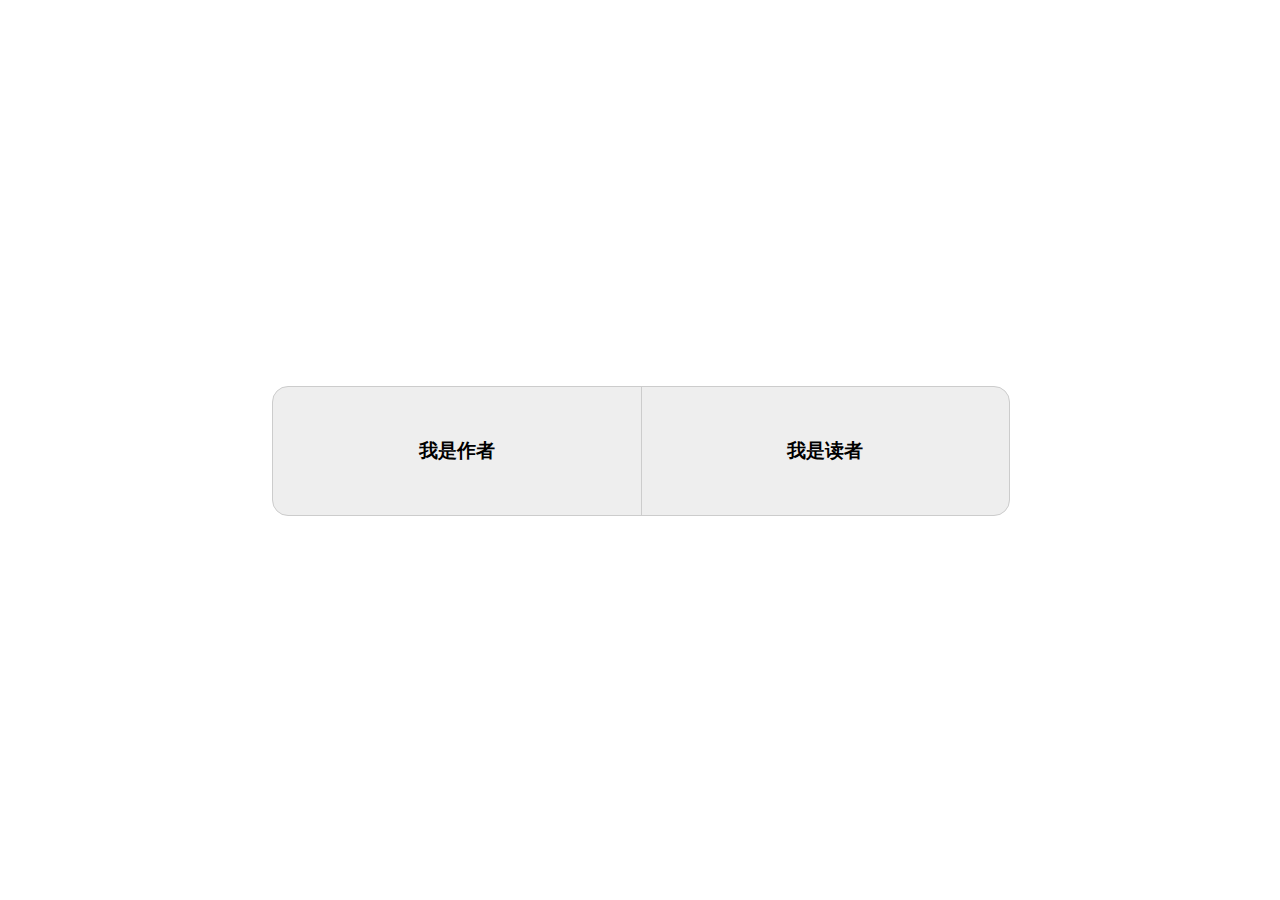
<file: index.html>
<!DOCTYPE html>
<html lang="en">
<head>
    <meta charset="UTF-8">
    <title>云书网</title>
	<style>
	html.body{width:100%;height:100%;margin:0;padding:0;font-family:微软雅黑;}
	h3{display:inline-block;margin:0;padding:0;}
	.ysw-contain{width:100%;height:100%;}
	.ysw-main{width:46em;height:8em;position:absolute;top:50%;left:50%;margin-top:-4em;margin-left:-23em;line-height:8em;}
	.ysw-enter{width:100%;height:100%;border:1px solid #ccc;border-radius:1em;background:#eee;}
	.ysw-author,.ysw-reader{float:left;width:50%;height:100%;text-align:center;vertical-align:middle;}
	.ysw-author:hover,.ysw-reader:hover{background:#bbb;cursor:pointer;}
	.ysw-author:hover{border-radius:1em 0 0 1em;}
	.ysw-reader:hover{border-radius:0 1em 1em 0;}
	.ysw-clear{clear:both;}
	.ysw-rtline{width:100%;height:100%;border-right:1px solid #ccc;}
	</style>
</head>
<body>
<div class="ysw-contain">
	<form method="post" action="" id="ysw-login">
		<div class="ysw-main">
			<div class="ysw-enter">
				<div class="ysw-author" onclick="init_login('ysw-app/login.php?account=author')">
					<div class="ysw-rtline">
						<h3>我是作者</h3>
					</div>
				</div>
				<div class="ysw-reader" onclick="init_login('ysw-app/login.php?account=reader')">
					<h3>我是读者</h3>
				</div>
				<div class="ysw-clear"></div>
			</div>
		</div>
	</form>
</div>
<script>
function init_login(url){
	document.getElementById("ysw-login").action=location.href+url;
	//console.log(document.getElementById("ysw-login").action);
	document.getElementById("ysw-login").submit();
}
</script>
</body>
</html>
</file>
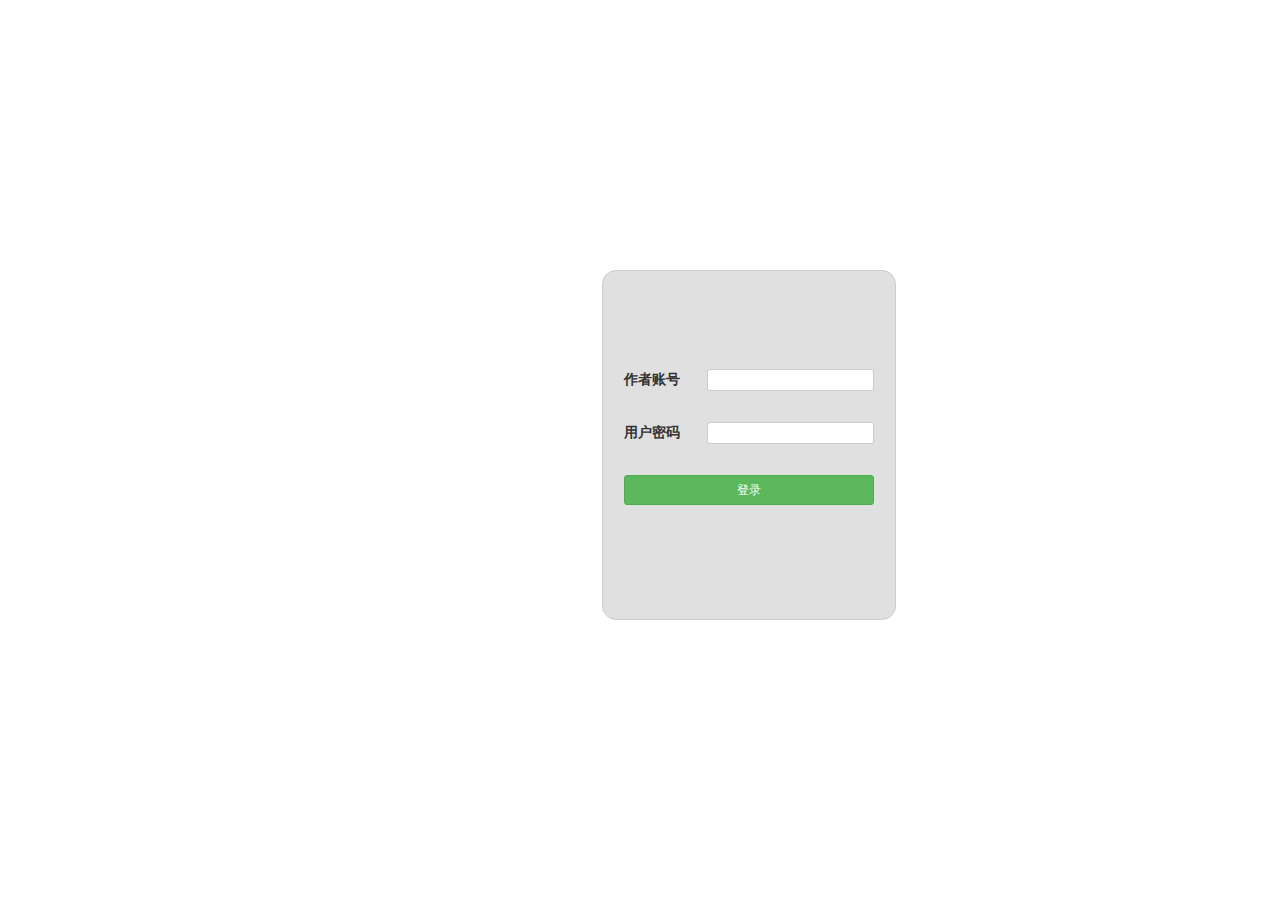
<file: ysw-app/login.html>
<!DOCTYPE html>
<html lang="en">
<head>
    <meta charset="UTF-8">
    <title>登录</title>
    <link rel="stylesheet" href="libs/bootstrap/css/bootstrap.min.css">
    <style>
        html,body,.login-contain{width:100%;height: 100%}
        .lg-admin{background:#e0e0e0;width:21em;height: 25em;border-radius: 1em;border:1px solid #cccccc;padding:5em 1.5em;position: absolute;top:30%;right:30%;}
        .lg-admin>.row{margin-top:2em;margin-left:0;margin-right: 0;padding:0!important;}
        input{width:100%;height: 1.8em!important;border:1px solid #ccc;}
        button{width:100%;}
    </style>
</head>
<body>
<div class="re-info"></div>
<div class="login-contain">
    <form id="login" name="login-form" action="ysw-author/index.php">
        <div class="lg-admin">
            <div class="row">
                <div class="col-sm-4 text-left" style="padding: 0;">
                    <label>作者账号</label>
                </div>
                <div class="col-sm-8 text-right" style="padding: 0;">
                    <input name="useraccount" class="input-group input-sm" type="text" >
                </div>
            </div>
            <div class="row">
                <div class="col-sm-4 text-left" style="padding: 0;">
                    <label>用户密码</label>
                </div>
                <div class="col-sm-8 text-right" style="padding: 0;">
                    <input name="password" class="input-group input-sm" type="text" >
                </div>
            </div>
            <div class="row">
                <div class="btn btn-block btn-sm btn-success" onclick="login()">登录</div>
            </div>
            <div class="row">
                <div class="col-sm-12">
                    <p id="error-tips" class="text-danger"></p>
                </div>
            </div>
        </div>
    </form>
</div>
<script src="libs/jquery/jQuery-2.1.4.min.js"></script>
<script src="libs/jcookie/jquery.cookie.js"></script>
<script src="libs/bootstrap/js/bootstrap.min.js"></script>
<script>
    var nickname=localStorage.getItem("user_account");
    $(function () {
        init_cookie_login()
    });

    function init_cookie_login() {
        var cookie=$.cookie("user_account");
        if(cookie){
            $.post("../ysw-api/authentication-api.php",{"account":cookie},function (data) {
                if(data)$("#login").submit();
            });
        }
    }

    function login() {
        var useraccount=$("[name='useraccount']").val();
        var password=$("[name='password']").val();
        if($.trim(useraccount)!=""&&$.trim(password)!=""){
            $.post("ysw-api/login-api.php",{"account":useraccount,"password":password},function(dt){
                console.log(dt);
                var result=$.parseJSON(dt);
                console.log(result);
                if(result.success){
                    nickname=result.nickname;
                    var account=result.account;
                    var usertype=result.usertype;
                    if(usertype==1){
                        $("#error-tips").html("你还不是作者，<a href='javascript:void(0)' onclick='init_author("+account+")'>成为作者</a>？");
                    }else{
                        $.cookie('user_account', account, { expires: 7, path: '/' });
                        window.localStorage.setItem("nickname", nickname);
                        $("#login").submit();
                    }
                }else{
                    $("#error-tips").html(result.error);
                }
            })
        }else{
            $("#error-tips").html("用户名或密码不能为空");
        }
    }

    function init_author(user_account) {
        //var user_account=$(_this).attr("db_account");
        console.log(user_account);
        $.post("ysw-api/updateAccount-api.php",{"account":user_account},function(dat){
            if(dat=="True"){
                $.cookie('user_account', user_account, { expires: 7, path: '/' });
                window.localStorage.setItem("nickname", nickname);
                $("#login").submit();
            }else {
                alert("申请失败");
            }
        })
    }
</script>
</body>
</html>
</file>
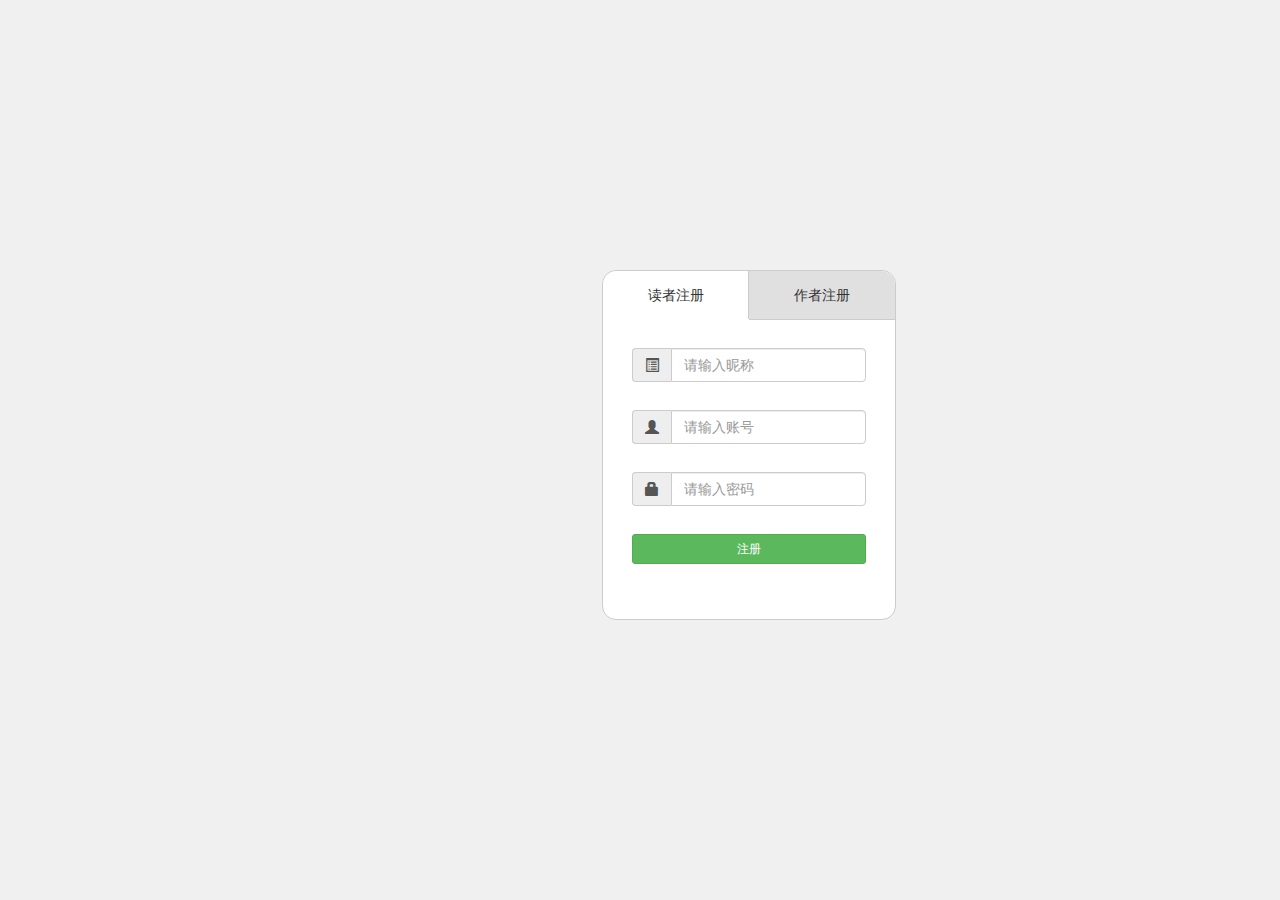
<file: ysw-app/register.html>
<!DOCTYPE html>
<html lang="en">
<head>
    <meta charset="UTF-8">
    <title>注册</title>
    <link rel="stylesheet" href="libs/bootstrap/css/bootstrap.min.css">
    <style>
        html,body,.login-contain{width:100%;height: 100%;background:#f0f0f0;}
        .lg-admin{background:#fff;width:21em;height: 25em;border-radius: 1em;border:1px solid #cccccc;position: absolute;top:30%;right:30%;}
        .lg-admin>.row{margin-top:2em;margin-left:0;margin-right: 0;padding:0!important;}
        input{width:100%;border:1px solid #ccc;}
        button{width:100%;}
        .register-head{width:100%;background:#e0e0e0;border-radius:1em 1em 0 0;}
        .reader-register{border-radius:1em 0 0;}
        .author-register{border-radius:0 1em 0 0;}
        .reader-register,.author-register{cursor:pointer;width:50%;float:left;border-bottom: 1px solid #ccc;}
        .reader-register>span,.author-register>span{display: inline-block;width:100%;padding:1em 0;}
        .reader-register>span{border-right: 1px solid #ccc;}
        .register-active{border-bottom: 1px solid #fff;background: #fff;}
    </style>
</head>
<body>
<div class="re-info"></div>
<div class="login-contain">
    <form id="login" name="login-form" action="ysw-reader/index.php">
        <div class="lg-admin">
            <div class="register-head clearfix text-center">
                <div class="reader-register register-active" usertype="reader" onclick="init_tab(this)">
                    <span>读者注册</span>
                </div>
                <div class="author-register" usertype="author" onclick="init_tab(this)">
                    <span>作者注册</span>
                </div>
            </div>
            <div class="row">
                <div class="input-group" style="margin:auto;width:80%;">
                    <span class="input-group-addon"><i class="glyphicon glyphicon-list-alt"></i></span>
                    <input name="nickname" type="text" id="ysw-nickname" class="form-control" placeholder="请输入昵称">
                </div>
            </div>
            <div class="row">
                <div class="input-group" style="margin:auto;width:80%;">
                    <span class="input-group-addon"><i class="glyphicon glyphicon-user"></i></span>
                    <input name="useraccount" type="text" id="ysw-account" class="form-control" placeholder="请输入账号">
                </div>
            </div>
            <div class="row">
                <div class="input-group" style="margin:auto;width:80%;">
                    <span class="input-group-addon"><i class="glyphicon glyphicon-lock"></i></span>
                    <input type="text" name="password" id="ysw-password" class="form-control" placeholder="请输入密码">
                </div>
            </div>
            <div class="row">
                <div class="btn btn-block btn-sm btn-success" style="margin:auto;width:80%;" onclick="init_register()">注册</div>
            </div>
            <div class="row">
                <div class="col-sm-12">
                    <p id="error-tips" class="text-danger"></p>
                </div>
            </div>
        </div>
    </form>
</div>
<script src="libs/jquery/jQuery-2.1.4.min.js"></script>
<script src="libs/bootstrap/js/bootstrap.min.js"></script>
<script>
    var register_type="reader";
    function init_register() {
        var useraccount=$("[name='useraccount']").val();
        var password=$("[name='password']").val();
        var nickname=$("[name='nickname']").val();
        var usertype=register_type=="reader"?1:2;
        if($.trim(useraccount)!=""&&$.trim(password)!=""&&$.trim(nickname)!=""){
            var postJson={"account":useraccount,"password":password,"nickname":nickname,"usertype":usertype};
            $.post("ysw-api/register-api.php",postJson,function(dt){
                console.log(dt);
                if(dt=="True"){
                    if(register_type=="reader"){
                        $("#login").attr("action","ysw-reader/index.php").submit();
                    }else {
                        $("#login").attr("action","ysw-author/index.php").submit();
                    }
                }else {
                    $("#error-tips").html(dt);
                }
            })
        }else{
            $("#error-tips").html("用户名、昵称或密码不能为空");
        }
    }

    function init_tab(_this) {
        $(_this).parent().children("div").removeClass("register-active");
        $(_this).addClass("register-active");
        register_type=$(_this).attr("usertype");
    }
</script>
</body>
</html>
</file>
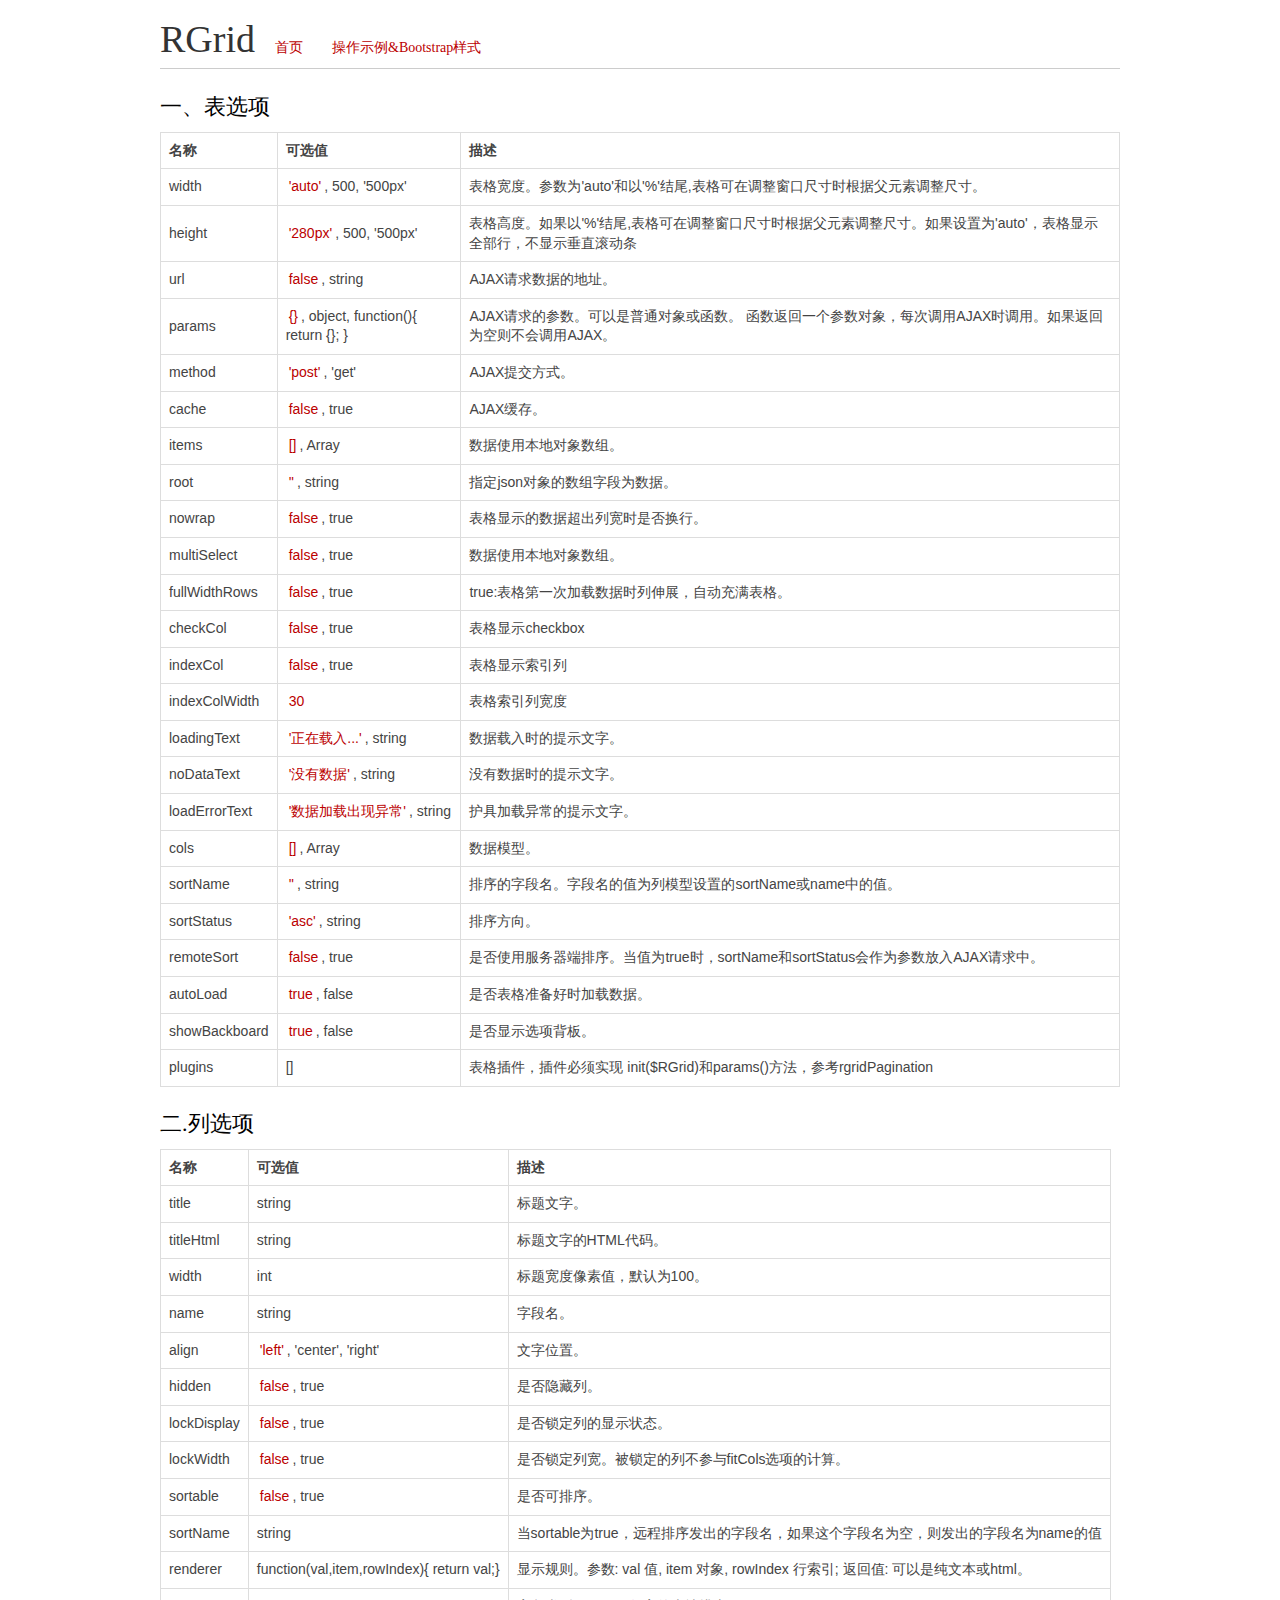
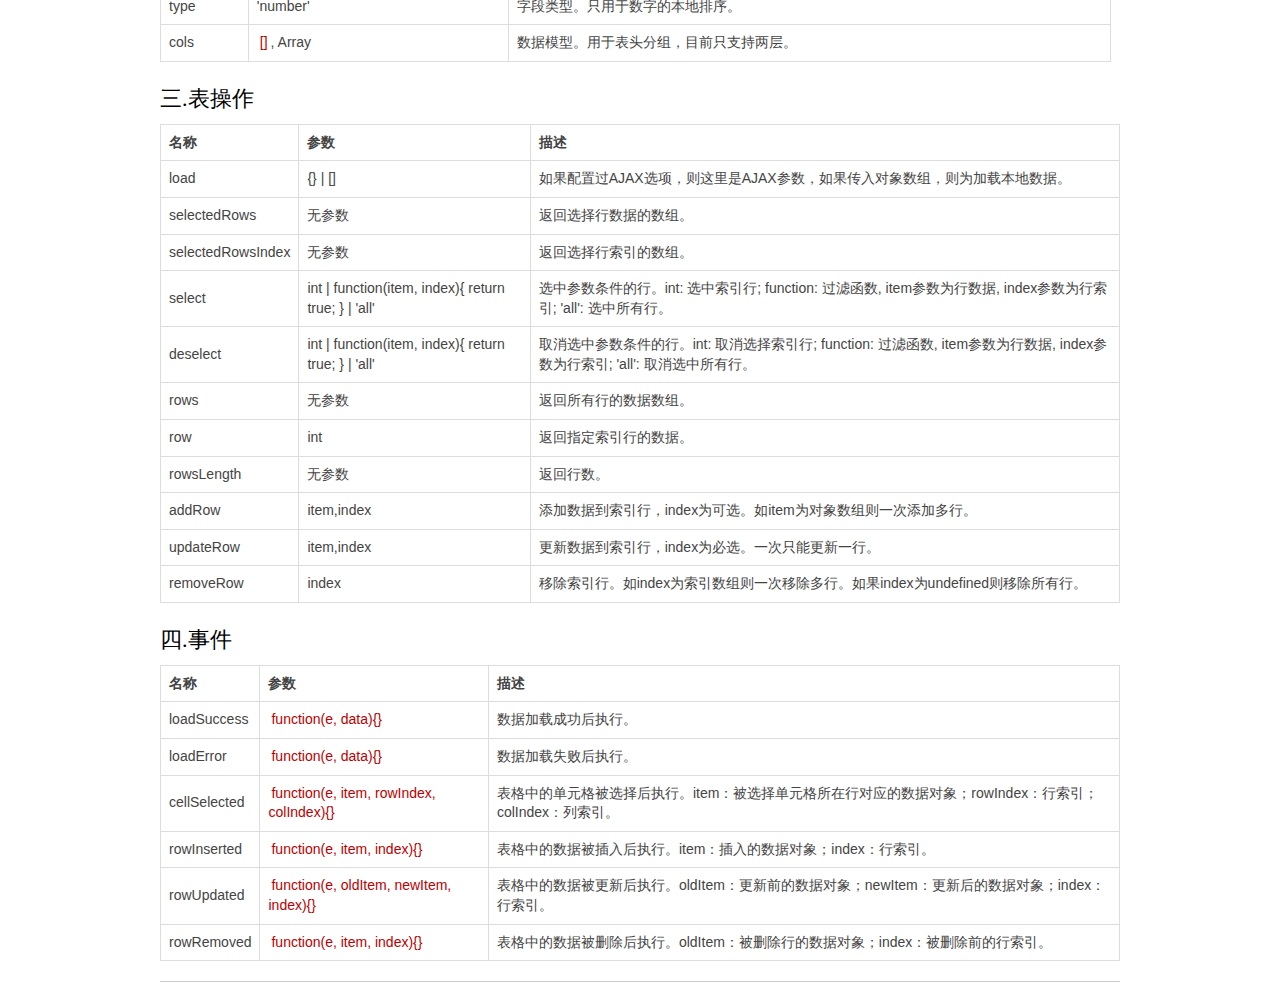
<file: ysw-app/libs/rgrid/examples/api.html>
<!DOCTYPE html>
<!--[if lt IE 7]-->      <html class="no-js lt-ie9 lt-ie8 lt-ie7"> <!--[endif]-->
<!--[if IE 7]-->         <html class="no-js lt-ie9 lt-ie8"> <!--[endif]-->
<!--[if IE 8]-->         <html class="no-js lt-ie9"> <!--[endif]-->
<!--[if gt IE 8]--><!--> <html class="no-js"> <!--<![endif]-->
    <head>
        <meta charset="utf-8">
        <meta http-equiv="X-UA-Compatible" content="IE=edge,chrome=1">
        <title></title>
        <meta name="description" content="">
        <meta name="viewport" content="width=device-width,initial-scale=1,minimum-scale=1,maximum-scale=1">

        <link rel="stylesheet" href="css/normalize.css">
        <link rel="stylesheet" href="css/main.css">
        <link rel="stylesheet" href="css/960.css">


        <!--[if lt IE 9]-->
        <script src="js/vendor/html5shiv.js"></script>
        <!--[endif]-->
        <script src="js/vendor/modernizr-2.6.2.min.js"></script>
    </head>
    <body>
        <header class="container_12">
			<h1 ><a class="index" href="index.html">RGrid</a> <a href="index.html" >首页</a>  <a href="examples1.html" >操作示例&Bootstrap样式</a></h1>
			<hr>
		</header>
        <main class="container_12">
            <h2 >一、表选项</h2>

            <table class="table">
                <tr>
                    <th>名称</th>
                    <th>可选值</th>
                    <th>描述</th>
                </tr>
                <tr>
                    <td>width</td>
                    <td><em>'auto'</em>, 500, '500px'</td>
                    <td>表格宽度。参数为'auto'和以'%'结尾,表格可在调整窗口尺寸时根据父元素调整尺寸。</td>
                </tr>
                <tr>
                    <td>height</td>
                    <td><em>'280px'</em>, 500, '500px'</td>
                    <td>表格高度。如果以'%'结尾,表格可在调整窗口尺寸时根据父元素调整尺寸。如果设置为'auto'，表格显示全部行，不显示垂直滚动条</td>
                </tr>
                <tr>
                    <td>url</td>
                    <td><em>false</em>, string</td>
                    <td>AJAX请求数据的地址。</td>
                </tr>
                <tr>
                    <td>params</td>
                    <td><em>{}</em>, object, function(){ return {}; }</td>
                    <td>AJAX请求的参数。可以是普通对象或函数。
                        函数返回一个参数对象，每次调用AJAX时调用。如果返回为空则不会调用AJAX。
                    </td>
                </tr>
                <tr>
                    <td>method</td>
                    <td><em>'post'</em>, 'get'</td>
                    <td>AJAX提交方式。</td>
                </tr>
                <tr>
                    <td>cache</td>
                    <td><em>false</em>, true</td>
                    <td>AJAX缓存。</td>
                </tr>
                <tr>
                    <td>items</td>
                    <td><em>[]</em>, Array</td>
                    <td>数据使用本地对象数组。</td>
                </tr>
                <tr>
                    <td>root</td>
                    <td><em>''</em>, string</td>
                    <td>指定json对象的数组字段为数据。</td>
                </tr>

                <tr>
                    <td>nowrap</td>
                    <td><em>false</em>, true</td>
                    <td>表格显示的数据超出列宽时是否换行。</td>
                </tr>
                <tr>
                    <td>multiSelect</td>
                    <td><em>false</em>, true</td>
                    <td>数据使用本地对象数组。</td>
                </tr>
                <tr>
                    <td>fullWidthRows</td>
                    <td><em>false</em>, true</td>
                    <td>true:表格第一次加载数据时列伸展，自动充满表格。</td>
                </tr>
                <tr>
                    <td>checkCol</td>
                    <td><em>false</em>, true</td>
                    <td>表格显示checkbox</td>
                </tr>
                <tr>
                    <td>indexCol</td>
                    <td><em>false</em>, true</td>
                    <td>表格显示索引列</td>
                </tr>
                <tr>
                    <td>indexColWidth</td>
                    <td><em>30</em></td>
                    <td>表格索引列宽度</td>
                </tr>
                <tr>
                    <td>loadingText</td>
                    <td><em>'正在载入...'</em>, string</td>
                    <td>数据载入时的提示文字。</td>
                </tr>
                <tr>
                    <td>noDataText</td>
                    <td><em>'没有数据'</em>, string</td>
                    <td>没有数据时的提示文字。</td>
                </tr>
                <tr>
                    <td>loadErrorText</td>
                    <td><em>'数据加载出现异常'</em>, string</td>
                    <td>护具加载异常的提示文字。</td>
                </tr>
                <tr>
                    <td>cols</td>
                    <td><em>[]</em>, Array</td>
                    <td>数据模型。</td>
                </tr>
                <tr>
                    <td>sortName</td>
                    <td><em>''</em>, string</td>
                    <td>排序的字段名。字段名的值为列模型设置的sortName或name中的值。</td>
                </tr>
                <tr>
                    <td>sortStatus</td>
                    <td><em>'asc'</em>, string</td>
                    <td>排序方向。</td>
                </tr>
                <tr>
                    <td>remoteSort</td>
                    <td><em>false</em>, true</td>
                    <td>是否使用服务器端排序。当值为true时，sortName和sortStatus会作为参数放入AJAX请求中。</td>
                </tr>
                <tr>
                    <td>autoLoad</td>
                    <td><em>true</em>, false</td>
                    <td>是否表格准备好时加载数据。</td>
                </tr>
                <tr>
                    <td>showBackboard</td>
                    <td><em>true</em>, false</td>
                    <td>是否显示选项背板。</td>
                </tr>
                <tr>
                    <td>plugins</td>
                    <td>[]</td>
                    <td>表格插件，插件必须实现 init($RGrid)和params()方法，参考rgridPagination</td>
                </tr>
            </table>


            <h2>二.列选项</h2>
            <table class="table table-bordered">
                <tr>
                    <th>名称</th>
                    <th>可选值</th>
                    <th>描述</th>
                </tr>
                <tr>
                    <td>title</td>
                    <td>string</td>
                    <td>标题文字。</td>
                </tr>
                <tr>
                    <td>titleHtml</td>
                    <td>string</td>
                    <td>标题文字的HTML代码。</td>
                </tr>
                <tr>
                    <td>width</td>
                    <td>int</td>
                    <td>标题宽度像素值，默认为100。</td>
                </tr>
                <tr>
                    <td>name</td>
                    <td>string</td>
                    <td>字段名。</td>
                </tr>

                <tr>
                    <td>align</td>
                    <td><em>'left'</em>, 'center', 'right'</td>
                    <td>文字位置。</td>
                </tr>
                <tr>
                    <td>hidden</td>
                    <td><em>false</em>, true</td>
                    <td>是否隐藏列。</td>
                </tr>
                <tr>
                    <td>lockDisplay</td>
                    <td><em>false</em>, true</td>
                    <td>是否锁定列的显示状态。</td>
                </tr>
                <tr>
                    <td>lockWidth</td>
                    <td><em>false</em>, true</td>
                    <td>是否锁定列宽。被锁定的列不参与fitCols选项的计算。</td>
                </tr>
                <tr>
                    <td>sortable</td>
                    <td><em>false</em>, true</td>
                    <td>是否可排序。</td>
                </tr>
                <tr>
                    <td>sortName</td>
                    <td>string</td>
                    <td>当sortable为true，远程排序发出的字段名，如果这个字段名为空，则发出的字段名为name的值</td>
                </tr>
                <tr>
                    <td>renderer</td>
                    <td>function(val,item,rowIndex){ return val;}</td>
                    <td>显示规则。参数: val 值, item 对象, rowIndex 行索引;
                        返回值: 可以是纯文本或html。
                    </td>
                </tr>
                <tr>
                    <td>type</td>
                    <td>'number'</td>
                    <td>字段类型。只用于数字的本地排序。</td>
                </tr>
                <tr>
                    <td>cols</td>
                    <td><em>[]</em>, Array</td>
                    <td>数据模型。用于表头分组，目前只支持两层。</td>
                </tr>
            </table>

            <h2>三.表操作</h2>
            <table class="table table-bordered">
                <tr>
                    <th>名称</th>
                    <th>参数</th>
                    <th>描述</th>
                </tr>
                <tr>
                    <td>load</td>
                    <td>{} | []</td>
                    <td>如果配置过AJAX选项，则这里是AJAX参数，如果传入对象数组，则为加载本地数据。</td>
                </tr>
                <tr>
                    <td>selectedRows</td>
                    <td>无参数</td>
                    <td>返回选择行数据的数组。</td>
                </tr>
                <tr>
                    <td>selectedRowsIndex</td>
                    <td>无参数</td>
                    <td>返回选择行索引的数组。</td>
                </tr>
                <tr>
                    <td>select</td>
                    <td>int | function(item, index){ return true; } | 'all'</td>
                    <td>选中参数条件的行。int: 选中索引行; function: 过滤函数, item参数为行数据, index参数为行索引; 'all': 选中所有行。</td>
                </tr>
                <tr>
                    <td>deselect</td>
                    <td>int | function(item, index){ return true; } | 'all'</td>
                    <td>取消选中参数条件的行。int: 取消选择索引行; function: 过滤函数, item参数为行数据, index参数为行索引; 'all': 取消选中所有行。</td>
                </tr>
                <tr>
                    <td>rows</td>
                    <td>无参数</td>
                    <td>返回所有行的数据数组。</td>
                </tr>
                <tr>
                    <td>row</td>
                    <td>int</td>
                    <td>返回指定索引行的数据。</td>
                </tr>
                <tr>
                    <td>rowsLength</td>
                    <td>无参数</td>
                    <td>返回行数。</td>
                </tr>
                <tr>
                    <td>addRow</td>
                    <td>item,index</td>
                    <td>添加数据到索引行，index为可选。如item为对象数组则一次添加多行。</td>
                </tr>
                <tr>
                    <td>updateRow</td>
                    <td>item,index</td>
                    <td>更新数据到索引行，index为必选。一次只能更新一行。</td>
                </tr>
                <tr>
                    <td>removeRow</td>
                    <td>index</td>
                    <td>移除索引行。如index为索引数组则一次移除多行。如果index为undefined则移除所有行。</td>
                </tr>
            </table>

            <h2>四.事件</h2>
            <table class="table table-bordered">
                <tr>
                    <th>名称</th>
                    <th>参数</th>
                    <th>描述</th>
                </tr>
                <tr>
                    <td>loadSuccess</td>
                    <td><em>function(e, data){}</em></td>
                    <td>数据加载成功后执行。</td>
                </tr>
                <tr>
                    <td>loadError</td>
                    <td><em>function(e, data){}</em></td>
                    <td>数据加载失败后执行。</td>
                </tr>
                <tr>
                    <td>cellSelected</td>
                    <td><em>function(e, item, rowIndex, colIndex){}</em></td>
                    <td>
                        表格中的单元格被选择后执行。item：被选择单元格所在行对应的数据对象；rowIndex：行索引；colIndex：列索引。
                    </td>
                </tr>
                <tr>
                    <td>rowInserted</td>
                    <td><em>function(e, item, index){}</em></td>
                    <td>
                        表格中的数据被插入后执行。item：插入的数据对象；index：行索引。
                    </td>
                </tr>
                <tr>
                    <td>rowUpdated</td>
                    <td><em>function(e, oldItem, newItem, index){}</em></td>
                    <td>
                        表格中的数据被更新后执行。oldItem：更新前的数据对象；newItem：更新后的数据对象；index：行索引。
                    </td>
                </tr>
                <tr>
                    <td>rowRemoved</td>
                    <td><em>function(e, item, index){}</em></td>
                    <td>
                        表格中的数据被删除后执行。oldItem：被删除行的数据对象；index：被删除前的行索引。
                    </td>
                </tr>
            </table>
            <hr>
        </main>
        <script src="js/vendor/jquery-1.9.1.min.js"></script>
        <script src="js/console.js"></script>
        <script>
        </script>
    </body>
</html>
</file>
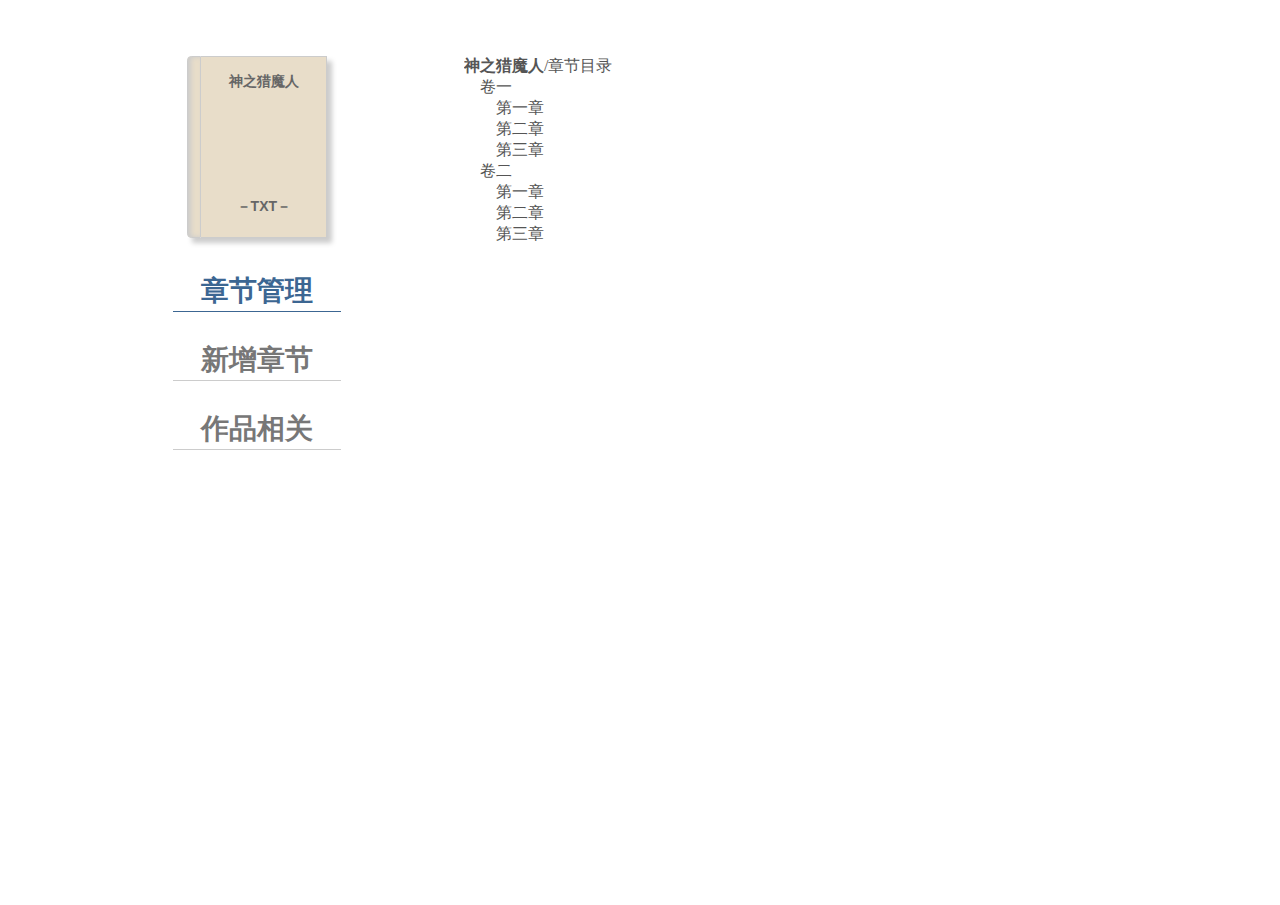
<file: ysw-app/ysw-author/template/inc-book/inc-book.html>
<!DOCTYPE html>
<html lang="en">
<head>
    <meta charset="UTF-8">
    <title>书籍信息</title>
    <link rel="stylesheet" href="../../../libs/bootstrap/css/bootstrap.min.css">
    <style>
        html,body,.book-info-contain{width:100%;height: 100%;}
        .book-info{min-width: 64em;max-width:90em;width:100%;height: 100%;display: inline-block;padding:4em;}
        .book-img{-moz-user-select:none;-webkit-user-select:none;cursor:default;width:10em;height: 13em;display: inline-block;box-shadow: 5px 5px 5px #ccc;}
        .book-img .book-line{box-shadow:inset 3px 0 5px #ccc ;background:#e8ddc9;float:left;border:1px solid #ccc;border-radius: 0.3em 0 0 0.3em;width:1em;height: 100%;}
        .book-img .book-text{background:#e8ddc9;float:left;width:9em;height: 100%;border:1px solid #ccc;border-left:none;}
        .book-img .book-name{margin-top:1em;color:#666;}
        .book-img .bottom-name{margin-top:7.5em;color:#666;}
        .book-info .row{padding:0;margin: 0;}
        .book-info a{font-size:2em;font-weight:600;margin-top:1em;display: inline-block;width:6em;border-bottom:1px solid #ccc;color:#777!important;text-decoration: none!important;}
        .tab-content{height: 100%;}
        .book-info a.tab-active{color: #3c6692!important;border-bottom-color: #3c6692;}
        .clear{clear:both;}
    </style>
</head>
<body>
<div class="book-info-contain text-center">
    <div class="book-info">
        <div class="row" style="height: 100%;">
            <div class="col-sm-4 text-center">
                <div class="row">
                    <div class="book-img">
                        <div class="book-line"></div>
                        <div class="book-text">
                            <div class="book-name">
                                <b>神之猎魔人</b>
                            </div>
                            <div class="bottom-name">
                                <b>－TXT－</b>
                            </div>
                        </div>
                        <div class="clear"></div>
                    </div>
                </div>

                <div class="row">
                    <a class="tab-menu tab-active" tabid="chapter-menu" tabhref="../inc-chapterlist/inc-chapterlist.html" href="javascript:void(0)" onclick="init_tabcontent(this)">章节管理</a>
                </div>
                <div class="row">
                    <a class="tab-menu" tabid="add-chapter" tabhref="../inc-chapter/inc-chapter.html" href="javascript:void(0)" onclick="init_tabcontent(this)">新增章节</a>
                </div>
                <div class="row">
                    <a class="tab-menu" tabid="book-about" tabhref="../inc-bookabout/inc-bookabout.html" href="javascript:void(0)" onclick="init_tabcontent(this)">作品相关</a>
                </div>
            </div>
            <div class="col-sm-8 tab-content"></div>
        </div>
    </div>
</div>
<script src="../../../libs/jquery/jQuery-2.1.4.min.js"></script>
<script src="../../../libs/bootstrap/js/bootstrap.min.js"></script>
<script>
    $(function () {
        init_tabcontent('[tabid="chapter-menu"]');
    });
    function init_tabcontent(_this){
        $(".tab-iframe").hide();
        $(".tab-menu").removeClass("tab-active");
        $(_this).addClass("tab-active");
        var tabid=$(_this).attr("tabid");
        var tabhref=$(_this).attr("tabhref");
        if($("#"+tabid).length){
            $("#"+tabid).show();
        }else{
            $(".book-info").find(".tab-content").append('<iframe class="tab-iframe" id="'+tabid+'" src="'+tabhref+'"'+
            'width="100%" height="100%"  frameborder="no" border="0" marginwidth="0"'+
            'marginheight="0" scrolling="no" allowtransparency="yes"></iframe>');
        }
    }
</script>
</body>
</html>
</file>
<file: ysw-app/libs/rgrid/examples/css/main.css>
/*
 * HTML5 Boilerplate
 *
 * What follows is the result of much research on cross-browser styling.
 * Credit left inline and big thanks to Nicolas Gallagher, Jonathan Neal,
 * Kroc Camen, and the H5BP dev community and team.
 */

/* ==========================================================================
   Base styles: opinionated defaults
   ========================================================================== */

html,
button,
input,
select,
textarea {
    color: #222;
}

body {
    font-size: 1em;
    line-height: 1.4;
}

/*
 * Remove text-shadow in selection highlight: h5bp.com/i
 * These selection declarations have to be separate.
 * Customize the background color to match your design.
 */

::-moz-selection {
    background: #b3d4fc;
    text-shadow: none;
}

::selection {
    background: #b3d4fc;
    text-shadow: none;
}

/*
 * A better looking default horizontal rule
 */

hr {
    display: block;
    height: 1px;
    border: 0;
    border-top: 1px solid #ccc;
    margin: 1em 0;
    padding: 0;
}

/*
 * Remove the gap between images and the bottom of their containers: h5bp.com/i/440
 */

img {
    vertical-align: middle;
}

/*
 * Remove default fieldset styles.
 */

fieldset {
    border: 0;
    margin: 0;
    padding: 0;
}

/*
 * Allow only vertical resizing of textareas.
 */

textarea {
    resize: vertical;
}

/* ==========================================================================
   Chrome Frame prompt
   ========================================================================== */

.chromeframe {
    margin: 0.2em 0;
    background: #ccc;
    color: #000;
    padding: 0.2em 0;
}

/* ==========================================================================
   Author's custom styles
   ========================================================================== */

html,
body{
    /*
    background-image: url(../img/pw_maze_white.png);
    background-image: -webkit-image-set(
        url(../img/pw_maze_white.png) 1x,
        url(../img/pw_maze_white_@2X.png) 2x
    );
    */
    font-family: Verdana,'Helvetica Neue',helvetica, "Hiragino Sans GB",'Microsoft YaHei', "WenQuanYi Micro Hei", sans-serif;
    font-size: 14px;
    color: #444;
}

h1, h2, h3, h4, h5, h6 {
    margin: 0 0 0.4em 0;
    line-height: 1.5;
    color: #000;
    font-family: 'Segoe UI Light','Segoe UI', "Hiragino Sans GB",'Microsoft JhengHei UI', "Microsoft YaHei";
    font-weight: normal;
}

h1{
    margin: 20px 0 10px;
    font-size: 38px;
    line-height: 1;
}



h1 a{
    font-family:  "Hiragino Sans GB",'Microsoft YaHei', "WenQuanYi Micro Hei";
    margin: 0 10px;
    color: #b00;
    font-size: 14px;
    line-height: 1;
    text-decoration: none;
}

h1 a:hover{
    text-decoration: underline;

}

h1 a.index{
    margin: 0;
    font-size: 38px;
    color: #333;
    font-family:  Verdana;
    font-weight: normal;
    line-height: 1;
}

h2{
    font-size: 22px;
}
h3{
    font-size: 16px;
}

hr{
    margin: 10px 0 20px 0 ;
}
p{
    line-height: 1.8;
    text-indent: 2em;
}

em {
    color: #b00;
    font-style: normal;
    margin: 0 3px;

}

.well{
    margin: 10px 0 0 0;
    padding: 10px;
    background: #f4f4f4;
    border: 1px solid #ddd;
    line-height: 1.5;
    text-indent: 0;
}

.table {
    margin-bottom: 20px;
}
.table td, .table th{
    padding: 8px;
    border: 1px solid rgb(221, 221, 221);
    text-align: left;
}







/* ==========================================================================
   Helper classes
   ========================================================================== */

/*
 * Image replacement
 */

.ir {
    background-color: transparent;
    border: 0;
    overflow: hidden;
    /* IE 6/7 fallback */
    *text-indent: -9999px;
}

.ir:before {
    content: "";
    display: block;
    width: 0;
    height: 150%;
}

/*
 * Hide from both screenreaders and browsers: h5bp.com/u
 */

.hidden {
    display: none !important;
    visibility: hidden;
}

/*
 * Hide only visually, but have it available for screenreaders: h5bp.com/v
 */

.visuallyhidden {
    border: 0;
    clip: rect(0 0 0 0);
    height: 1px;
    margin: -1px;
    overflow: hidden;
    padding: 0;
    position: absolute;
    width: 1px;
}

/*
 * Extends the .visuallyhidden class to allow the element to be focusable
 * when navigated to via the keyboard: h5bp.com/p
 */

.visuallyhidden.focusable:active,
.visuallyhidden.focusable:focus {
    clip: auto;
    height: auto;
    margin: 0;
    overflow: visible;
    position: static;
    width: auto;
}

/*
 * Hide visually and from screenreaders, but maintain layout
 */

.invisible {
    visibility: hidden;
}

/*
 * Clearfix: contain floats
 *
 * For modern browsers
 * 1. The space content is one way to avoid an Opera bug when the
 *    `contenteditable` attribute is included anywhere else in the document.
 *    Otherwise it causes space to appear at the top and bottom of elements
 *    that receive the `clearfix` class.
 * 2. The use of `table` rather than `block` is only necessary if using
 *    `:before` to contain the top-margins of child elements.
 */

.clearfix:before,
.clearfix:after {
    content: " "; /* 1 */
    display: table; /* 2 */
}

.clearfix:after {
    clear: both;
}

/*
 * For IE 6/7 only
 * Include this rule to trigger hasLayout and contain floats.
 */

.clearfix {
    *zoom: 1;
}

/* ==========================================================================
   EXAMPLE Media Queries for Responsive Design.
   Theses examples override the primary ('mobile first') styles.
   Modify as content requires.
   ========================================================================== */

@media only screen and (min-width: 35em) {
    /* Style adjustments for viewports that meet the condition */
}

@media print,
       (-o-min-device-pixel-ratio: 5/4),
       (-webkit-min-device-pixel-ratio: 1.25),
       (min-resolution: 120dpi) {
    /* Style adjustments for high resolution devices */
}

/* ==========================================================================
   Print styles.
   Inlined to avoid required HTTP connection: h5bp.com/r
   ========================================================================== */

@media print {
    * {
        background: transparent !important;
        color: #000 !important; /* Black prints faster: h5bp.com/s */
        box-shadow: none !important;
        text-shadow: none !important;
    }

    a,
    a:visited {
        text-decoration: underline;
    }

    a[href]:after {
        content: " (" attr(href) ")";
    }

    abbr[title]:after {
        content: " (" attr(title) ")";
    }

    /*
     * Don't show links for images, or javascript/internal links
     */

    .ir a:after,
    a[href^="javascript:"]:after,
    a[href^="#"]:after {
        content: "";
    }

    pre,
    blockquote {
        border: 1px solid #999;
        page-break-inside: avoid;
    }

    thead {
        display: table-header-group; /* h5bp.com/t */
    }

    tr,
    img {
        page-break-inside: avoid;
    }

    img {
        max-width: 100% !important;
    }

    @page {
        margin: 0.5cm;
    }

    p,
    h2,
    h3 {
        orphans: 3;
        widows: 3;
    }

    h2,
    h3 {
        page-break-after: avoid;
    }
}
</file>
<file: ysw-app/libs/rgrid/examples/css/960.css>
/*
  960 Grid System ~ Core CSS.
  Learn more ~ http://960.gs/

  Licensed under GPL and MIT.
*/

/*
  Forces backgrounds to span full width,
  even if there is horizontal scrolling.
  Increase this if your layout is wider.

  Note: IE6 works fine without this fix.
*/

body {
  min-width: 960px;
}

/* `Container
----------------------------------------------------------------------------------------------------*/

.container_12,
.container_16 {
  margin-left: auto;
  margin-right: auto;
  width: 960px;
}

/* `Grid >> Global
----------------------------------------------------------------------------------------------------*/

.grid_1,
.grid_2,
.grid_3,
.grid_4,
.grid_5,
.grid_6,
.grid_7,
.grid_8,
.grid_9,
.grid_10,
.grid_11,
.grid_12,
.grid_13,
.grid_14,
.grid_15,
.grid_16 {
  display: inline;
  float: left;
  margin-left: 10px;
  margin-right: 10px;
}

.push_1, .pull_1,
.push_2, .pull_2,
.push_3, .pull_3,
.push_4, .pull_4,
.push_5, .pull_5,
.push_6, .pull_6,
.push_7, .pull_7,
.push_8, .pull_8,
.push_9, .pull_9,
.push_10, .pull_10,
.push_11, .pull_11,
.push_12, .pull_12,
.push_13, .pull_13,
.push_14, .pull_14,
.push_15, .pull_15 {
  position: relative;
}

.container_12 .grid_3,
.container_16 .grid_4 {
  width: 220px;
}

.container_12 .grid_6,
.container_16 .grid_8 {
  width: 460px;
}

.container_12 .grid_9,
.container_16 .grid_12 {
  width: 700px;
}

.container_12 .grid_12,
.container_16 .grid_16 {
  width: 940px;
}

/* `Grid >> Children (Alpha ~ First, Omega ~ Last)
----------------------------------------------------------------------------------------------------*/

.alpha {
  margin-left: 0;
}

.omega {
  margin-right: 0;
}

/* `Grid >> 12 Columns
----------------------------------------------------------------------------------------------------*/

.container_12 .grid_1 {
  width: 60px;
}

.container_12 .grid_2 {
  width: 140px;
}

.container_12 .grid_4 {
  width: 300px;
}

.container_12 .grid_5 {
  width: 380px;
}

.container_12 .grid_7 {
  width: 540px;
}

.container_12 .grid_8 {
  width: 620px;
}

.container_12 .grid_10 {
  width: 780px;
}

.container_12 .grid_11 {
  width: 860px;
}

/* `Grid >> 16 Columns
----------------------------------------------------------------------------------------------------*/

.container_16 .grid_1 {
  width: 40px;
}

.container_16 .grid_2 {
  width: 100px;
}

.container_16 .grid_3 {
  width: 160px;
}

.container_16 .grid_5 {
  width: 280px;
}

.container_16 .grid_6 {
  width: 340px;
}

.container_16 .grid_7 {
  width: 400px;
}

.container_16 .grid_9 {
  width: 520px;
}

.container_16 .grid_10 {
  width: 580px;
}

.container_16 .grid_11 {
  width: 640px;
}

.container_16 .grid_13 {
  width: 760px;
}

.container_16 .grid_14 {
  width: 820px;
}

.container_16 .grid_15 {
  width: 880px;
}

/* `Prefix Extra Space >> Global
----------------------------------------------------------------------------------------------------*/

.container_12 .prefix_3,
.container_16 .prefix_4 {
  padding-left: 240px;
}

.container_12 .prefix_6,
.container_16 .prefix_8 {
  padding-left: 480px;
}

.container_12 .prefix_9,
.container_16 .prefix_12 {
  padding-left: 720px;
}

/* `Prefix Extra Space >> 12 Columns
----------------------------------------------------------------------------------------------------*/

.container_12 .prefix_1 {
  padding-left: 80px;
}

.container_12 .prefix_2 {
  padding-left: 160px;
}

.container_12 .prefix_4 {
  padding-left: 320px;
}

.container_12 .prefix_5 {
  padding-left: 400px;
}

.container_12 .prefix_7 {
  padding-left: 560px;
}

.container_12 .prefix_8 {
  padding-left: 640px;
}

.container_12 .prefix_10 {
  padding-left: 800px;
}

.container_12 .prefix_11 {
  padding-left: 880px;
}

/* `Prefix Extra Space >> 16 Columns
----------------------------------------------------------------------------------------------------*/

.container_16 .prefix_1 {
  padding-left: 60px;
}

.container_16 .prefix_2 {
  padding-left: 120px;
}

.container_16 .prefix_3 {
  padding-left: 180px;
}

.container_16 .prefix_5 {
  padding-left: 300px;
}

.container_16 .prefix_6 {
  padding-left: 360px;
}

.container_16 .prefix_7 {
  padding-left: 420px;
}

.container_16 .prefix_9 {
  padding-left: 540px;
}

.container_16 .prefix_10 {
  padding-left: 600px;
}

.container_16 .prefix_11 {
  padding-left: 660px;
}

.container_16 .prefix_13 {
  padding-left: 780px;
}

.container_16 .prefix_14 {
  padding-left: 840px;
}

.container_16 .prefix_15 {
  padding-left: 900px;
}

/* `Suffix Extra Space >> Global
----------------------------------------------------------------------------------------------------*/

.container_12 .suffix_3,
.container_16 .suffix_4 {
  padding-right: 240px;
}

.container_12 .suffix_6,
.container_16 .suffix_8 {
  padding-right: 480px;
}

.container_12 .suffix_9,
.container_16 .suffix_12 {
  padding-right: 720px;
}

/* `Suffix Extra Space >> 12 Columns
----------------------------------------------------------------------------------------------------*/

.container_12 .suffix_1 {
  padding-right: 80px;
}

.container_12 .suffix_2 {
  padding-right: 160px;
}

.container_12 .suffix_4 {
  padding-right: 320px;
}

.container_12 .suffix_5 {
  padding-right: 400px;
}

.container_12 .suffix_7 {
  padding-right: 560px;
}

.container_12 .suffix_8 {
  padding-right: 640px;
}

.container_12 .suffix_10 {
  padding-right: 800px;
}

.container_12 .suffix_11 {
  padding-right: 880px;
}

/* `Suffix Extra Space >> 16 Columns
----------------------------------------------------------------------------------------------------*/

.container_16 .suffix_1 {
  padding-right: 60px;
}

.container_16 .suffix_2 {
  padding-right: 120px;
}

.container_16 .suffix_3 {
  padding-right: 180px;
}

.container_16 .suffix_5 {
  padding-right: 300px;
}

.container_16 .suffix_6 {
  padding-right: 360px;
}

.container_16 .suffix_7 {
  padding-right: 420px;
}

.container_16 .suffix_9 {
  padding-right: 540px;
}

.container_16 .suffix_10 {
  padding-right: 600px;
}

.container_16 .suffix_11 {
  padding-right: 660px;
}

.container_16 .suffix_13 {
  padding-right: 780px;
}

.container_16 .suffix_14 {
  padding-right: 840px;
}

.container_16 .suffix_15 {
  padding-right: 900px;
}

/* `Push Space >> Global
----------------------------------------------------------------------------------------------------*/

.container_12 .push_3,
.container_16 .push_4 {
  left: 240px;
}

.container_12 .push_6,
.container_16 .push_8 {
  left: 480px;
}

.container_12 .push_9,
.container_16 .push_12 {
  left: 720px;
}

/* `Push Space >> 12 Columns
----------------------------------------------------------------------------------------------------*/

.container_12 .push_1 {
  left: 80px;
}

.container_12 .push_2 {
  left: 160px;
}

.container_12 .push_4 {
  left: 320px;
}

.container_12 .push_5 {
  left: 400px;
}

.container_12 .push_7 {
  left: 560px;
}

.container_12 .push_8 {
  left: 640px;
}

.container_12 .push_10 {
  left: 800px;
}

.container_12 .push_11 {
  left: 880px;
}

/* `Push Space >> 16 Columns
----------------------------------------------------------------------------------------------------*/

.container_16 .push_1 {
  left: 60px;
}

.container_16 .push_2 {
  left: 120px;
}

.container_16 .push_3 {
  left: 180px;
}

.container_16 .push_5 {
  left: 300px;
}

.container_16 .push_6 {
  left: 360px;
}

.container_16 .push_7 {
  left: 420px;
}

.container_16 .push_9 {
  left: 540px;
}

.container_16 .push_10 {
  left: 600px;
}

.container_16 .push_11 {
  left: 660px;
}

.container_16 .push_13 {
  left: 780px;
}

.container_16 .push_14 {
  left: 840px;
}

.container_16 .push_15 {
  left: 900px;
}

/* `Pull Space >> Global
----------------------------------------------------------------------------------------------------*/

.container_12 .pull_3,
.container_16 .pull_4 {
  left: -240px;
}

.container_12 .pull_6,
.container_16 .pull_8 {
  left: -480px;
}

.container_12 .pull_9,
.container_16 .pull_12 {
  left: -720px;
}

/* `Pull Space >> 12 Columns
----------------------------------------------------------------------------------------------------*/

.container_12 .pull_1 {
  left: -80px;
}

.container_12 .pull_2 {
  left: -160px;
}

.container_12 .pull_4 {
  left: -320px;
}

.container_12 .pull_5 {
  left: -400px;
}

.container_12 .pull_7 {
  left: -560px;
}

.container_12 .pull_8 {
  left: -640px;
}

.container_12 .pull_10 {
  left: -800px;
}

.container_12 .pull_11 {
  left: -880px;
}

/* `Pull Space >> 16 Columns
----------------------------------------------------------------------------------------------------*/

.container_16 .pull_1 {
  left: -60px;
}

.container_16 .pull_2 {
  left: -120px;
}

.container_16 .pull_3 {
  left: -180px;
}

.container_16 .pull_5 {
  left: -300px;
}

.container_16 .pull_6 {
  left: -360px;
}

.container_16 .pull_7 {
  left: -420px;
}

.container_16 .pull_9 {
  left: -540px;
}

.container_16 .pull_10 {
  left: -600px;
}

.container_16 .pull_11 {
  left: -660px;
}

.container_16 .pull_13 {
  left: -780px;
}

.container_16 .pull_14 {
  left: -840px;
}

.container_16 .pull_15 {
  left: -900px;
}

/* `Clear Floated Elements
----------------------------------------------------------------------------------------------------*/

/* http://sonspring.com/journal/clearing-floats */

.clear {
  clear: both;
  display: block;
  overflow: hidden;
  visibility: hidden;
  width: 0;
  height: 0;
}

/* http://www.yuiblog.com/blog/2010/09/27/clearfix-reloaded-overflowhidden-demystified */

.clearfix:before,
.clearfix:after,
.container_12:before,
.container_12:after,
.container_16:before,
.container_16:after {
  content: '.';
  display: block;
  overflow: hidden;
  visibility: hidden;
  font-size: 0;
  line-height: 0;
  width: 0;
  height: 0;
}

.clearfix:after,
.container_12:after,
.container_16:after {
  clear: both;
}

/*
  The following zoom:1 rule is specifically for IE6 + IE7.
  Move to separate stylesheet if invalid CSS is a problem.
*/

.clearfix,
.container_12,
.container_16 {
  zoom: 1;
}
</file>
